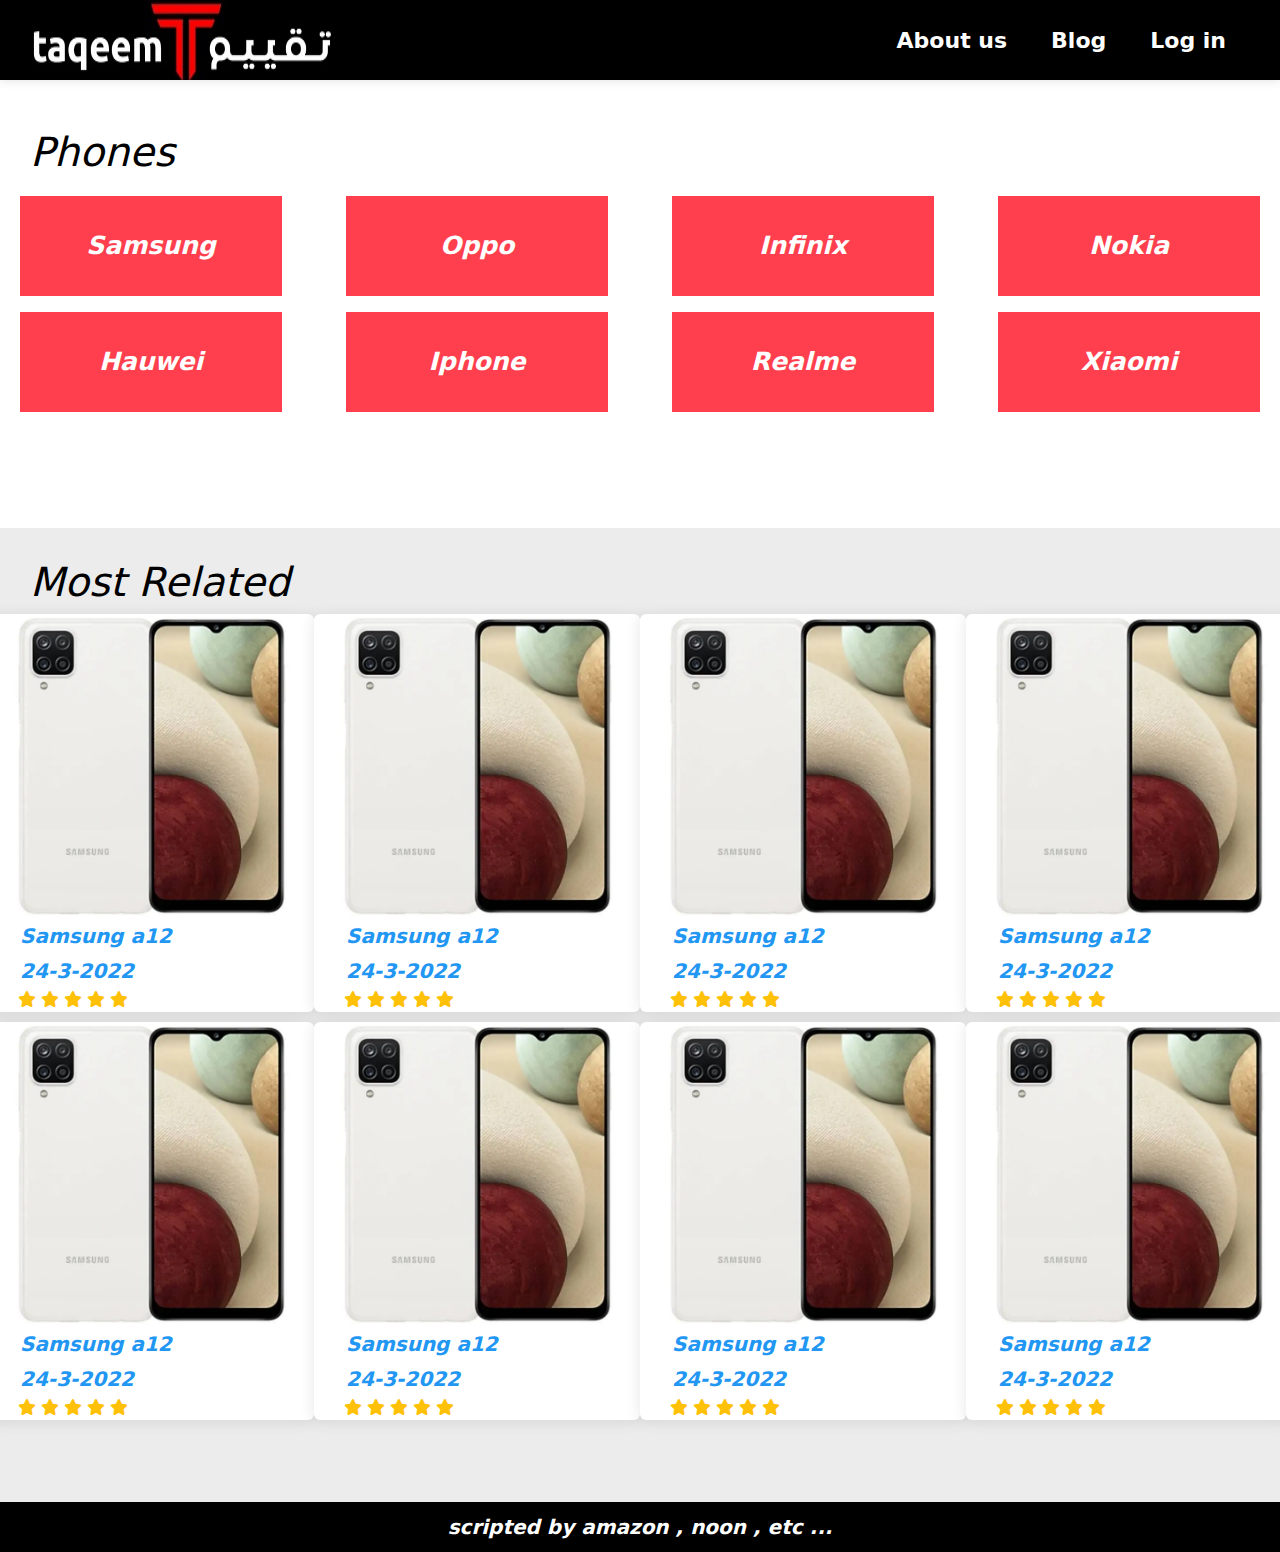
<file: public/assets/brand1/index.html>
<html>
    <head>
        <link rel="stylesheet" href="css/main.css">
        <link rel="stylesheet" href="css/font-awesome.min.css">
        <link rel="stylesheet" href="css/all.min.css">
        <link rel="stylesheet" href="css/bootstrap.min.css">
    </head>
    <body>
        <div class="header" id="header">
            <div class="container">
                <img src="imgs/logooo.jpg" class="logo">
                <div>
                    <a href="/login" class="log">Log in</a>
                    <a href="#blog">Blog</a>
                <a href="#about">About us</a>

                  </div>
              </div>
        </div>
        <div class="brand mt-5">
            <h1>Phones</h1>
            <div class="brands">
                <div class="row">
                    <div class="col-sm-6 col-md-4 col-lg-3">
                      <div class="box mb-3 phone" data-work="Smart Phones">
                        <span><a href="#">Samsung</a></span>
                      </div>
                    </div>
                    <div class="col-sm-6 col-md-4 col-lg-3">
                      <div class="box mb-3 phone" data-work="Headphones">
                        <span><a href="#">Oppo</a></span>
                      </div>
                    </div>
                    <div class="col-sm-6 col-md-4 col-lg-3">
                      <div class="box mb-3 phone" data-work="Games">
                        <span><a href="#">Infinix</a></span>
                      </div>
                    </div>
                    <div class="col-sm-6 col-md-4 col-lg-3">
                      <div class="box mb-3 phone" data-work="Laptops">
                        <span><a href="#">Nokia</a></span>
                      </div>
                    </div>
                    <div class="col-sm-6 col-md-4 col-lg-3">
                      <div class="box mb-3 phone" data-work="Cameras">
                        <span><a href="#">Hauwei</a></span>
                      </div>
                    </div>
                    <div class="col-sm-6 col-md-4 col-lg-3">
                      <div class="box mb-3 phone" data-work="Accessories">
                        <span><a href="#">Iphone</a></span>
                      </div>
                    </div>
                    <div class="col-sm-6 col-md-4 col-lg-3">
                      <div class="box mb-3 phone" data-work="TVs">
                        <span><a href="#">Realme</a></span>
                      </div>
                    </div>
                    <div class="col-sm-6 col-md-4 col-lg-3">
                      <div class="box mb-3 phone" data-work="Smart Watches">
                        <span><a href="#">Xiaomi</a></span>
                      </div>
                    </div>
                  </div>
        </div>
        </div>
        <div class="related">
            <h1>Most Related</h1>
            <div class="most-related">
                <div class="row">
                  <div class="box col-lg-3">
                      <img src="imgs/samsung-galaxy-a12-64gb-white.webp">
                      <span>Samsung a12</span>
                      <span>24-3-2022</span>
                      <i class="filled fa fa-star"></i>
                      <i class="filled fa fa-star"></i>
                      <i class="filled fa fa-star"></i>
                      <i class="filled fa fa-star"></i>
                      <i class="filled fa fa-star"></i>
                  </div>
                  <div class="box col-lg-3">
                      <img src="imgs/samsung-galaxy-a12-64gb-white.webp">
                      <span>Samsung a12</span>
                      <span>24-3-2022</span>
                      <i class="filled fa fa-star"></i>
                      <i class="filled fa fa-star"></i>
                      <i class="filled fa fa-star"></i>
                      <i class="filled fa fa-star"></i>
                      <i class="filled fa fa-star"></i>
                  </div>
                  <div class="box col-lg-3">
                      <img src="imgs/samsung-galaxy-a12-64gb-white.webp">
                      <span>Samsung a12</span>
                      <span>24-3-2022</span>
                      <i class="filled fa fa-star"></i>
                      <i class="filled fa fa-star"></i>
                      <i class="filled fa fa-star"></i>
                      <i class="filled fa fa-star"></i>
                      <i class="filled fa fa-star"></i>
                  </div>
                  <div class="box col-lg-3">
                      <img src="imgs/samsung-galaxy-a12-64gb-white.webp">
                      <span>Samsung a12</span>
                      <span>24-3-2022</span>
                      <i class="filled fa fa-star"></i>
                      <i class="filled fa fa-star"></i>
                      <i class="filled fa fa-star"></i>
                      <i class="filled fa fa-star"></i>
                      <i class="filled fa fa-star"></i>
                  </div>
                  <div class="box col-lg-3">
                      <img src="imgs/samsung-galaxy-a12-64gb-white.webp">
                      <span>Samsung a12</span>
                      <span>24-3-2022</span>
                      <i class="filled fa fa-star"></i>
                      <i class="filled fa fa-star"></i>
                      <i class="filled fa fa-star"></i>
                      <i class="filled fa fa-star"></i>
                      <i class="filled fa fa-star"></i>
                  </div>
                  <div class="box col-lg-3">
                      <img src="imgs/samsung-galaxy-a12-64gb-white.webp">
                      <span>Samsung a12</span>
                      <span>24-3-2022</span>
                      <i class="filled fa fa-star"></i>
                      <i class="filled fa fa-star"></i>
                      <i class="filled fa fa-star"></i>
                      <i class="filled fa fa-star"></i>
                      <i class="filled fa fa-star"></i>
                  </div>
                  <div class="box col-lg-3">
                      <img src="imgs/samsung-galaxy-a12-64gb-white.webp">
                      <span>Samsung a12</span>
                      <span>24-3-2022</span>
                      <i class="filled fa fa-star"></i>
                      <i class="filled fa fa-star"></i>
                      <i class="filled fa fa-star"></i>
                      <i class="filled fa fa-star"></i>
                      <i class="filled fa fa-star"></i>
                  </div>
                  <div class="box col-lg-3">
                      <img src="imgs/samsung-galaxy-a12-64gb-white.webp">
                      <span>Samsung a12</span>
                      <span>24-3-2022</span>
                      <i class="filled fa fa-star"></i>
                      <i class="filled fa fa-star"></i>
                      <i class="filled fa fa-star"></i>
                      <i class="filled fa fa-star"></i>
                      <i class="filled fa fa-star"></i>
                  </div>
                </div>
            </div>
            <br><br><br><div class="footer"><p>scripted by amazon , noon , etc ...</p></div>
        </div>

    </body>
</html>
</file>
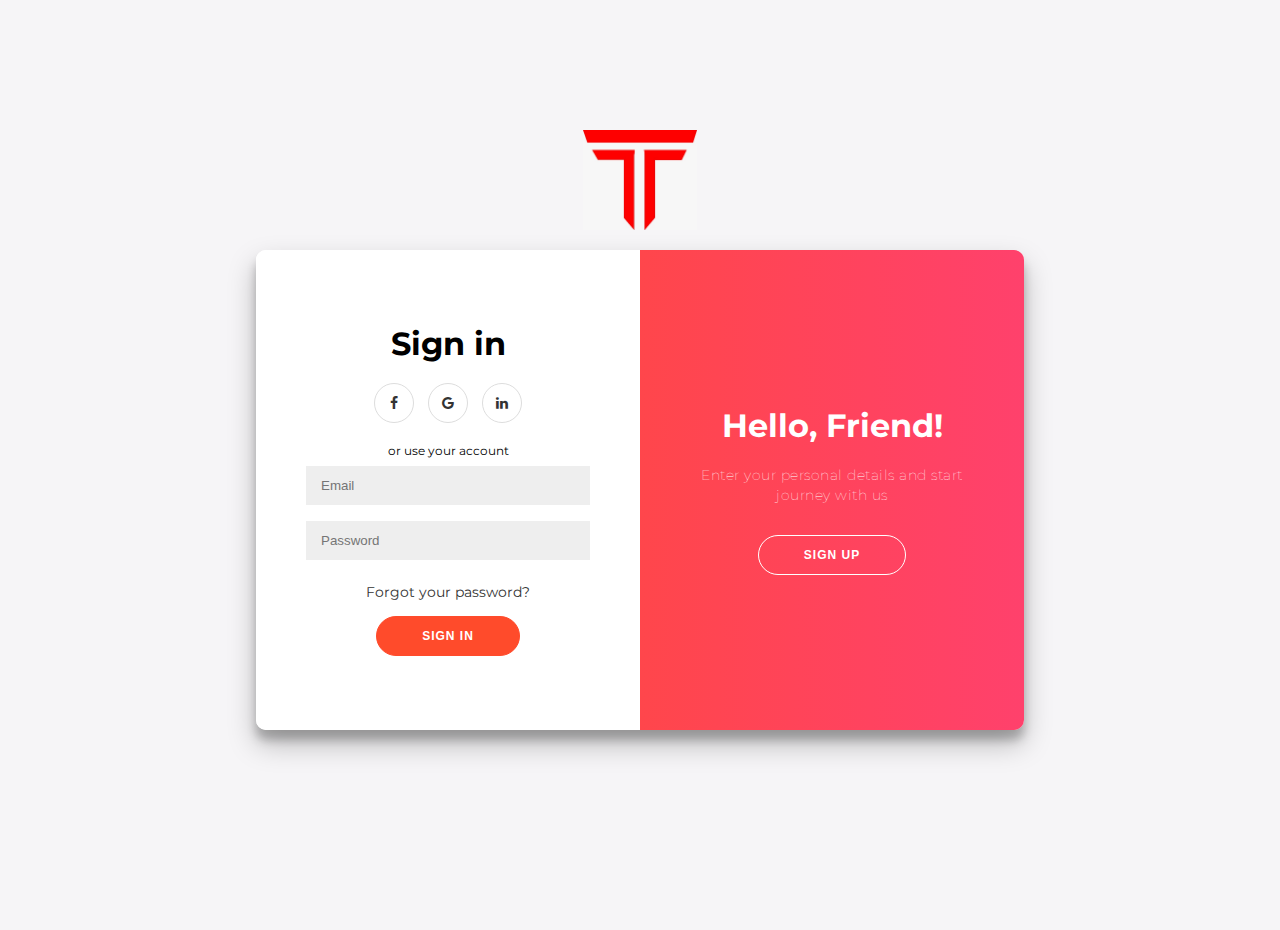
<file: public/assets/login/index.html>
<html>
<head>
<link rel="stylesheet" href="css/main.css">
<link rel="stylesheet" href="css/font-awesome.min.css">
<title>Login</title>
</head>
<body>
  <img src="imgs/logo.jpeg">
  <div class="container" id="container">
    <div class="form-container sign-up-container">
      <form action="#">
        <h1>Create Account</h1>
        <div class="social-container">
          <a href="#" class="social"><i class="fa fa-facebook-f"></i></a>
          <a href="#" class="social"><i class="fa fa-google" aria-hidden="true"></i></a>
          <a href="#" class="social"><i class="fa fa-linkedin" aria-hidden="true"></i></a>
        </div>
        <span>or use your email for registration</span>
        <input type="text" placeholder="Name" />
        <input type="email" placeholder="Email" />
        <input type="password" placeholder="Password" />
        <button>Sign Up</button>
      </form>
    </div>
    <div class="form-container sign-in-container">
      <form action="#">
        <h1>Sign in</h1>
        <div class="social-container">
          <a href="#" class="social"><i class="fa fa-facebook-f"></i></a>
          <a href="#" class="social"><i class="fa fa-google" aria-hidden="true"></i></a>
          <a href="#" class="social"><i class="fa fa-linkedin" aria-hidden="true"></i></a>
        </div>
        <span>or use your account</span>
        <input type="email" placeholder="Email" />
        <input type="password" placeholder="Password" />
        <a href="#">Forgot your password?</a>
        <button>Sign In</button>
      </form>
    </div>
    <div class="overlay-container">
      <div class="overlay">
        <div class="overlay-panel overlay-left">
          <h1>Welcome Back!</h1>
          <p>To keep connected with us please login with your personal info</p>
          <button class="ghost" id="signIn">Sign In</button>
        </div>
        <div class="overlay-panel overlay-right">
          <h1>Hello, Friend!</h1>
          <p>Enter your personal details and start journey with us</p>
          <button class="ghost" id="signUp">Sign Up</button>
        </div>
      </div>
    </div>
  </div>
  
  <script src="js/main.js"></script>
</body>
</html>
</file>
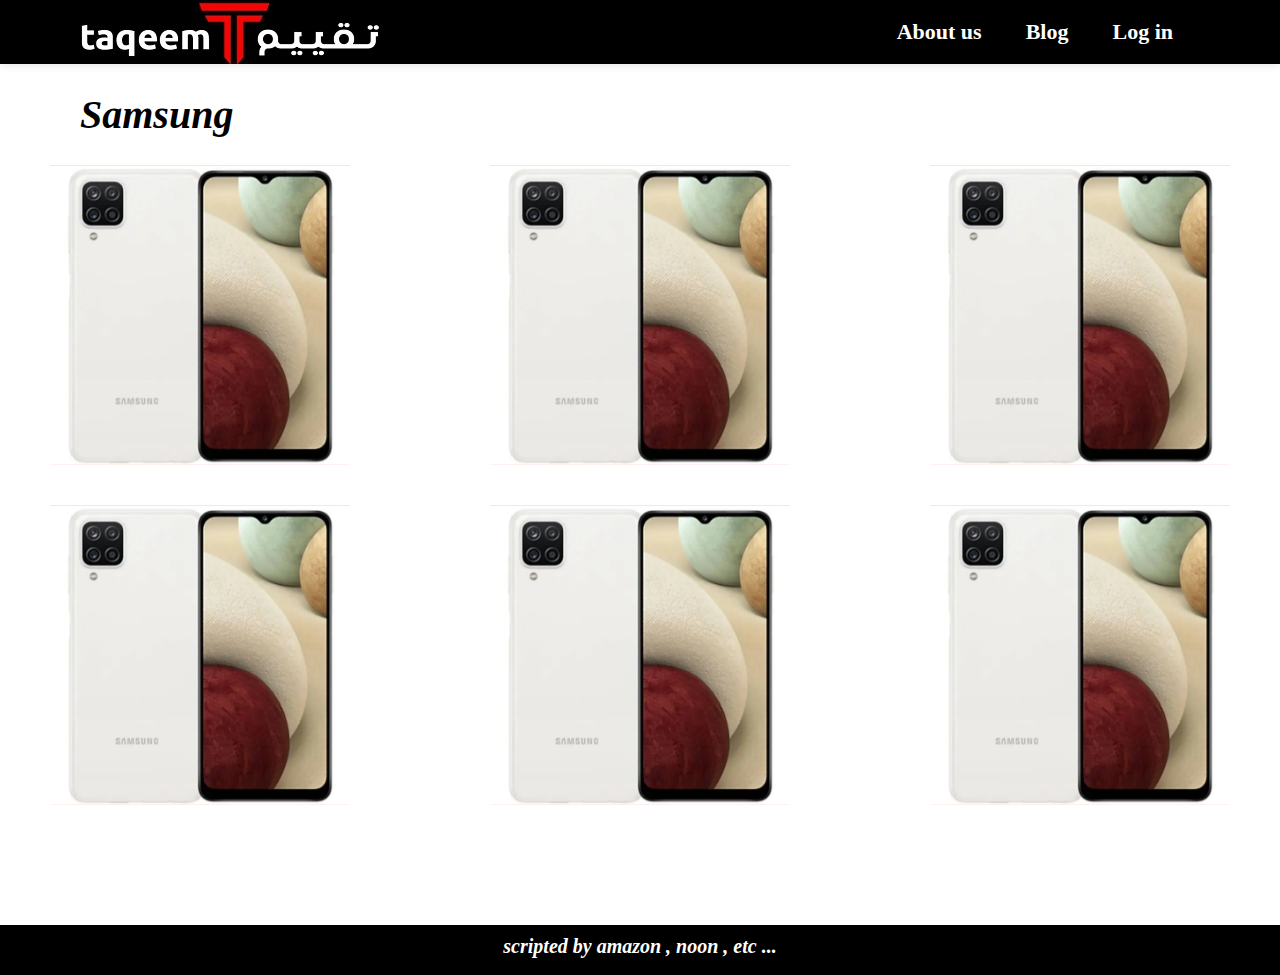
<file: public/assets/product1/index.html>
<html>
    <head>
        <link rel="stylesheet" href="css/main.css">
        <title>Samsung</title>
    </head>
    <body>
        <div class="header" id="header">
            <div class="container">
                <img src="img/logooo.jpg" class="logo">
                <div>
                    <a href="#" class="log">Log in</a>
                    <a href="#blog">Blog</a>
                <a href="#about">About us</a>
                  </div>
              </div>
        </div>

        <h1>Samsung</h1>
        
    <div class="gallery">
        
        <div class="father">
            <div class="front"><img src="img/samsung-galaxy-a12-64gb-white.webp"></div>
            <div class="back">
                <span>Name : A12</span>
                <span>Memory storage capacity : 64 GB</span>
                <span>OS : Android</span>
                <span>Screen size :	6.5 Inches</span>
                <br><a href="#">Read More</a>
            </div>
        </div>
        <div class="father">
            <div class="front"><img src="img/samsung-galaxy-a12-64gb-white.webp"></div>
            <div class="back">
                <span>Name : A12</span>
                <span>Memory storage capacity : 64 GB</span>
                <span>OS : Android</span>
                <span>Screen size :	6.5 Inches</span>
                <br><a href="#">Read More</a>
            </div>
        </div>
        <div class="father">
            <div class="front"><img src="img/samsung-galaxy-a12-64gb-white.webp"></div>
            <div class="back">
                <span>Name : A12</span>
                <span>Memory storage capacity : 64 GB</span>
                <span>OS : Android</span>
                <span>Screen size :	6.5 Inches</span>
                <br><a href="#">Read More</a>
            </div>
        </div>
        <div class="father">
            <div class="front"><img src="img/samsung-galaxy-a12-64gb-white.webp"></div>
            <div class="back">
                <span>Name : A12</span>
                <span>Memory storage capacity : 64 GB</span>
                <span>OS : Android</span>
                <span>Screen size :	6.5 Inches</span>
                <br><a href="#">Read More</a>
            </div>
        </div>
        <div class="father">
            <div class="front"><img src="img/samsung-galaxy-a12-64gb-white.webp"></div>
            <div class="back">
                <span>Name : A12</span>
                <span>Memory storage capacity : 64 GB</span>
                <span>OS : Android</span>
                <span>Screen size :	6.5 Inches</span>
                <br><a href="#">Read More</a>
            </div>
        </div>
        <div class="father">
            <div class="front"><img src="img/samsung-galaxy-a12-64gb-white.webp"></div>
            <div class="back">
                <span>Name : A12</span>
                <span>Memory storage capacity : 64 GB</span>
                <span>OS : Android</span>
                <span>Screen size :	6.5 Inches</span>
                <br><a href="#">Read More</a>
            </div>
        </div>
    </div>
    <div class="footer"><p>scripted by amazon , noon , etc ...</p></div>
    </body>
</html>
</file>
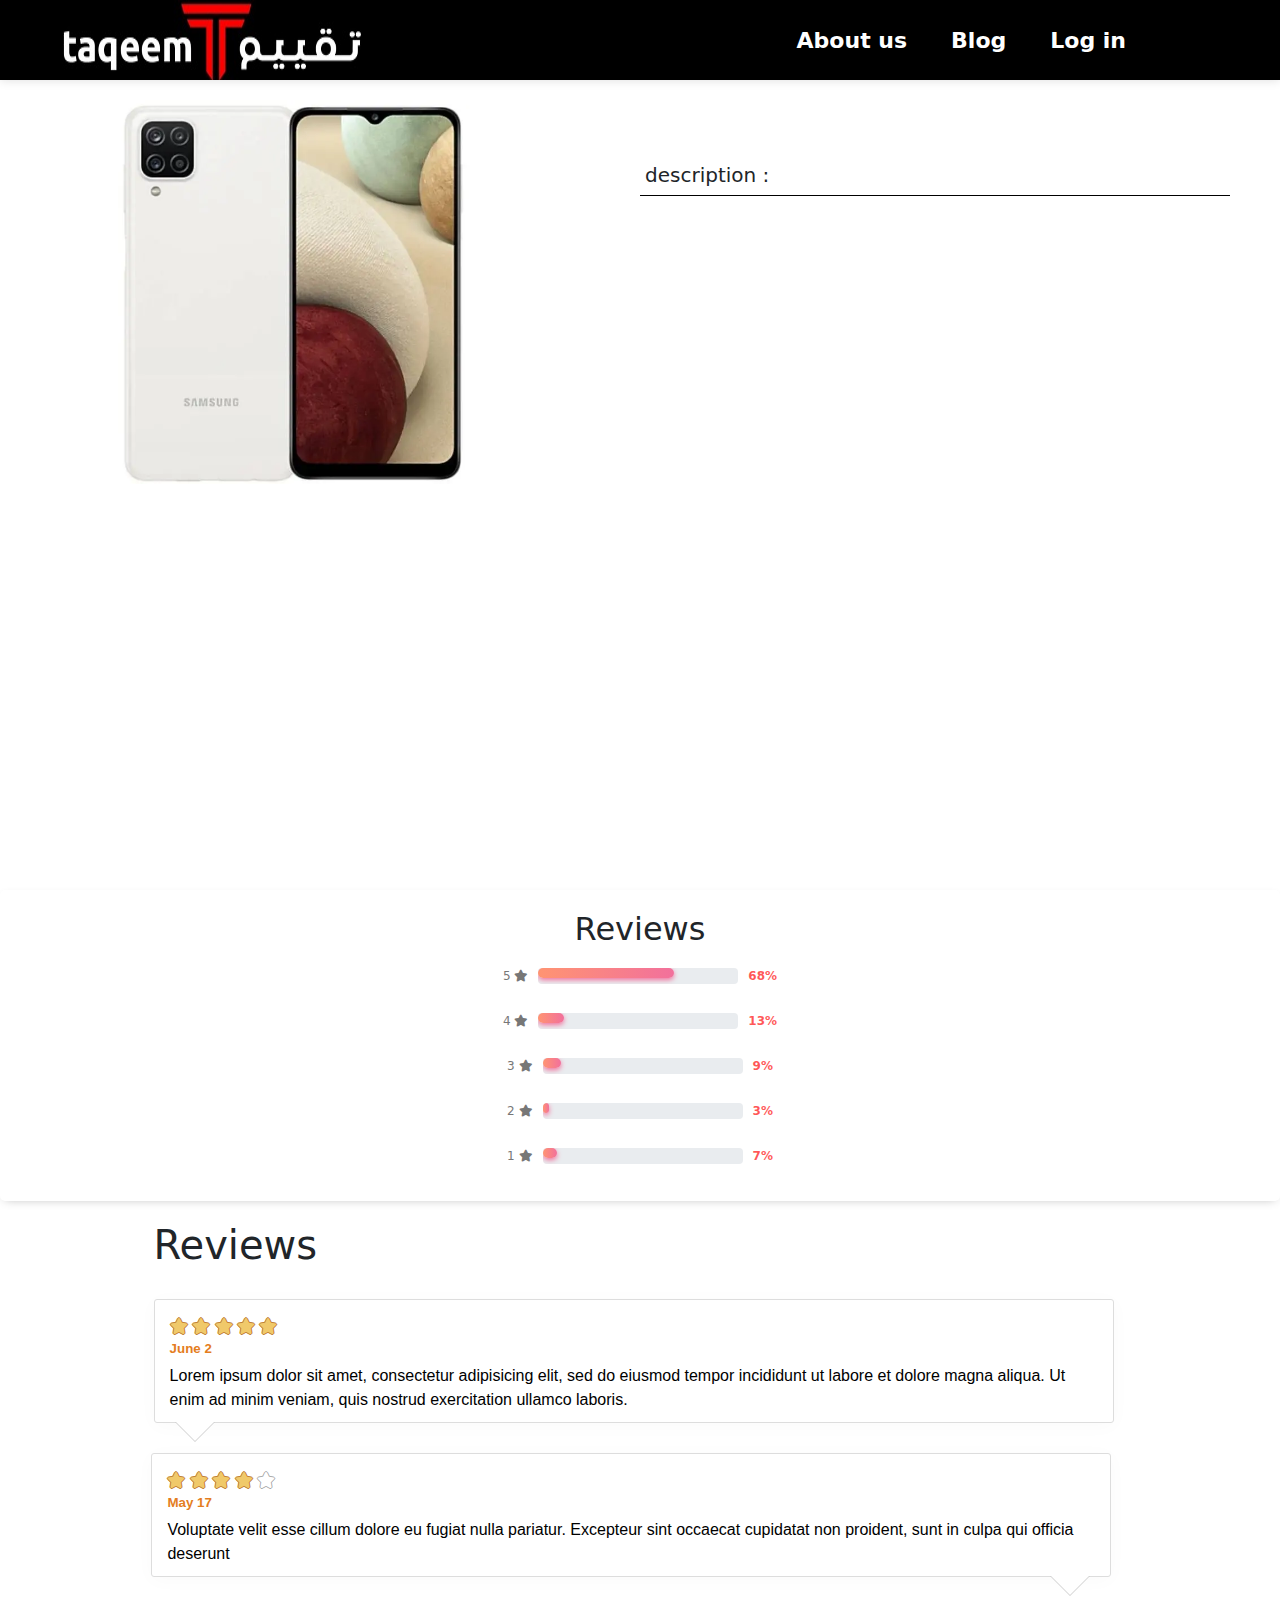
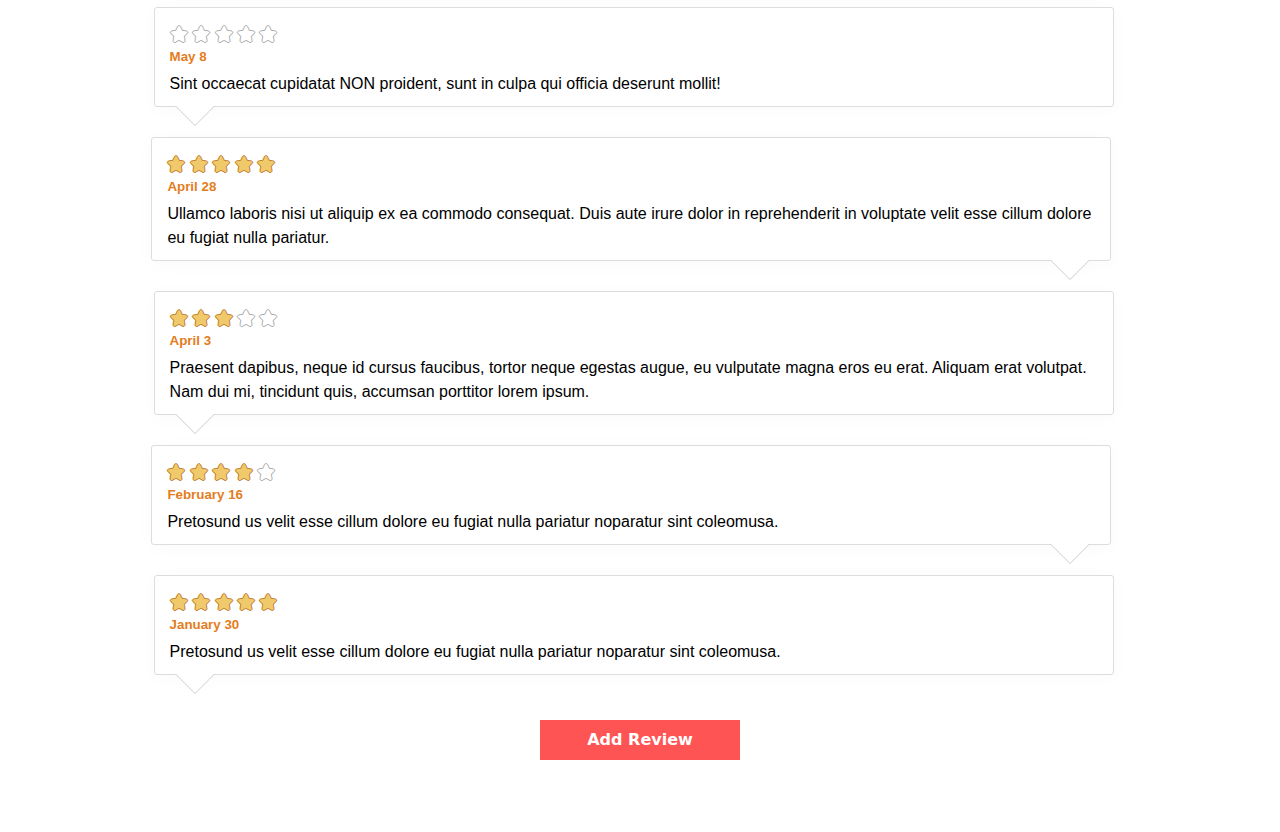
<file: public/assets/reveiw1/index.html>
<html>
<head>
    <link rel="stylesheet" href="css/main.css">
    <link rel="stylesheet" href="css/font-awesome.min.css">
    <link rel="stylesheet" href="css/all.min.css">
    <link rel="stylesheet" href="css/bootstrap.min.css">
</head>
<body>
<script src="js/jquery-3.5.1.min.js"></script>
<div class="header" id="header">
    <div class="container">
        <img src="imgs/logooo.jpg" class="logo">
        <div>
            <a href="#" class="log">Log in</a>
            <a href="#blog">Blog</a>
            <a href="#about">About us</a>
        </div>
    </div>
</div>
<div class="desc">
    <div class="image">
        <img src="imgs/samsung-galaxy-a12-64gb-white.webp">
    </div>
    <div class="description">
        <span> </span>
        <span> </span>
        <span> </span>
        <span class="des"> description :
                </span>

    </div>
</div>
<div class="reviews-container text-center">
    <h2>Reviews</h2>
    <div class="review text-center align-items-center justify-content-center">
        <span class="icon-container">5 <i class="filled fa fa-star"></i></span>
        <div class="progress">
            <div class="progress-done" data-done="68"></div>
        </div>
        <span class="percent">68%</span>
    </div>
    <div class="review text-center align-items-center justify-content-center">
        <span class="icon-container">4 <i class="filled fa fa-star"></i></span>
        <div class="progress">
            <div class="progress-done" data-done="13"></div>
        </div>
        <span class="percent">13%</span>
    </div>
    <div class="review text-center align-items-center justify-content-center">
        <span class="icon-container">3 <i class="filled fa fa-star"></i></span>
        <div class="progress">
            <div class="progress-done" data-done="9"></div>
        </div>
        <span class="percent">9%</span>
    </div>
    <div class="review text-center align-items-center justify-content-center">
        <span class="icon-container">2 <i class="filled fa fa-star"></i></span>
        <div class="progress">
            <div class="progress-done" data-done="3"></div>
        </div>
        <span class="percent">3%</span>
    </div>
    <div class="review text-center align-items-center justify-content-center">
        <span class="icon-container">1 <i class="filled fa fa-star"></i></span>
        <div class="progress">
            <div class="progress-done" data-done="7"></div>
        </div>
        <span class="percent">7%</span>
    </div>
</div>
<div class="rev">
    <h1 class="review-word">Reviews</h1>

    <div class=amazing-reviews>
        <blockquote class="block">
            <header>
              <span data-rating=5>
                <i class="filled fa fa-star"></i>
                <i class="filled fa fa-star"></i>
                <i class="filled fa fa-star"></i>
                <i class="filled fa fa-star"></i>
                <i class="filled fa fa-star"></i>
              </span>

                <span>June 2</span>


            </header>
            <p>Lorem ipsum dolor sit amet, consectetur adipisicing elit, sed do eiusmod tempor incididunt ut labore et
                dolore magna aliqua. Ut enim ad minim veniam, quis nostrud exercitation ullamco laboris.</p>
        </blockquote>
        <blockquote class="block2">
            <header>
              <span data-rating=4>
                <i class="filled fa fa-star"></i>
                <i class="filled fa fa-star"></i>
                <i class="filled fa fa-star"></i>
                <i class="filled fa fa-star"></i>
                <i class="filled fa fa-star"></i>
              </span>

                <span>May 17</span>

            </header>
            <p>Voluptate velit esse cillum dolore eu fugiat nulla pariatur. Excepteur sint occaecat cupidatat non
                proident, sunt in culpa qui officia deserunt</p>
        </blockquote>
        <blockquote class="block">
            <header>
              <span data-rating=0>
                <i class="filled fa fa-star"></i>
                <i class="filled fa fa-star"></i>
                <i class="filled fa fa-star"></i>
                <i class="filled fa fa-star"></i>
                <i class="filled fa fa-star"></i>
              </span>

                <span>May 8</span>

            </header>
            <p>Sint occaecat cupidatat NON proident, sunt in culpa qui officia deserunt mollit!</p>
        </blockquote>
        <blockquote class="block2">
            <header>
              <span data-rating=5>
                <i class="filled fa fa-star"></i>
                <i class="filled fa fa-star"></i>
                <i class="filled fa fa-star"></i>
                <i class="filled fa fa-star"></i>
                <i class="filled fa fa-star"></i>
              </span>

                <span> April 28</span>

            </header>
            <p>Ullamco laboris nisi ut aliquip ex ea commodo consequat. Duis aute irure dolor in reprehenderit in
                voluptate velit esse cillum dolore eu fugiat nulla pariatur.</p>
        </blockquote>
        <blockquote class="block">
            <header>
              <span data-rating=3>
                <i class="filled fa fa-star"></i>
                <i class="filled fa fa-star"></i>
                <i class="filled fa fa-star"></i>
                <i class="filled fa fa-star"></i>
                <i class="filled fa fa-star"></i>
              </span>

                <span>April 3</span>

            </header>
            <p>Praesent dapibus, neque id cursus faucibus, tortor neque egestas augue, eu vulputate magna eros eu erat.
                Aliquam erat volutpat. Nam dui mi, tincidunt quis, accumsan porttitor lorem ipsum.
        </blockquote>
        <blockquote class="block2">
            <header>
              <span data-rating=4>
                <i class="filled fa fa-star"></i>
                <i class="filled fa fa-star"></i>
                <i class="filled fa fa-star"></i>
                <i class="filled fa fa-star"></i>
                <i class="filled fa fa-star"></i>
              </span>

                <span>February 16</span>

            </header>
            <p>Pretosund us velit esse cillum dolore eu fugiat nulla pariatur noparatur sint coleomusa.</p>
        </blockquote>
        <blockquote class="block">
            <header>
              <span data-rating=5>
                <i class="filled fa fa-star"></i>
                <i class="filled fa fa-star"></i>
                <i class="filled fa fa-star"></i>
                <i class="filled fa fa-star"></i>
                <i class="filled fa fa-star"></i>
              </span>

                <span>January 30</span>

            </header>
            <p>Pretosund us velit esse cillum dolore eu fugiat nulla pariatur noparatur sint coleomusa.</p>
        </blockquote>
    </div>
</div>
<div class="popup1">
    <div class="inner1">

        <form autocomplete="off">
            <h2>A12</h2>
            <div class="group">
                <input type="text" placeholder="Full Name" id="name">
                <label for="name">User Name</label>
            </div>

            <div class="group">
                <input type="text" placeholder="Review Title" id="title">
                <label for="title">Review Title</label>
            </div>

            <div class="group">
                <input type="text" placeholder="Review" id="Review">
                <label for="Review">Review</label>
            </div>


            <div class="rating rating2"><!--
		--><a href="#5" title="Give 5 stars">★</a><!--
		--><a href="#4" title="Give 4 stars">★</a><!--
		--><a href="#3" title="Give 3 stars">★</a><!--
		--><a href="#2" title="Give 2 stars">★</a><!--
		--><a href="#1" title="Give 1 star">★</a>
            </div>


            <div class="group">
                <button class="add">Add Review</button>
            </div>

            <button>X</button>
        </form>

    </div>
</div>


<div class="add-button">
    <button class="add">Add Review</button>
</div>
<br><br><br>

<script src="js/main.js"></script>

<script>
    $(".add").click(function () {
        $(".popup1").fadeIn(400);
    })
    $(".popup1").click(function () {
        $(this).fadeOut(400);
    })
    $(".popup1 .inner1").click(function (e) {
        e.stopPropagation();
    })
    $(".popup1 button").click(function () {
        $(".popup1").fadeOut(400);
    })


</script>
</body>

</html>
</file>
<file: public/assets/brand1/css/main.css>
body
{
margin: 0;
box-sizing: border-box;
}
.container
{
margin-right: auto;
padding-right: 15px;    
}
.header
{
background-color: black;
box-shadow: 0 0 10px #ddd;    
position: relative;
}
.header .container
{
display: flex;
justify-content: space-between;
align-items: center;
flex-wrap: wrap;
position: relative;
}
.header .logo
{
width: 300px;
display: flex;
justify-content: center;
align-items: center;
overflow: hidden;
height: 80px;
background-color: black;
margin-left: -50px;
}
.header .log 
{
float: right;
color: white;
text-decoration: none;
font-weight: bold;
margin-left: 20px;
margin-right: -40px;
font-size: 22px;
padding: 12px;
transition: 0.3s;
}
.header a
{
float: right;
color: white;
text-decoration: none;
font-weight: bold;
margin-left: 20px;
font-size: 22px;
padding: 12px;
transition: 0.3s;
}
@media (max-width: 767px){
    .header .logo{
        width: 100%;
        height: 50px;
    }
}
.brand
{
padding-bottom: 100px;
position: relative;
overflow: hidden;
}
.brand h1
{
color: black;
margin-left: 30px;
font-size: 40px;
font-style: italic;
position: relative;
margin-bottom: 20px;
}

.brand .brands .phone
{
display: block;
background-color: #ff3f4d;
margin: 0 20px;
height: 100px;
display: flex;
justify-content: center;
align-items: center;
}
.brand .brands .phone a
{
text-decoration: none;
width: 100%;
height: 100%;
font-size: 25px;
font-weight: bold;
color: white;
font-style: italic;
}
.brand .brands .phone a:hover
{
text-decoration: underline;
}
.related
{
position: relative;
background-color: #ececec;
overflow: hidden;
}
.related h1
{
color: black;
margin-left: 30px;
font-size: 40px;
font-style: italic;
padding-top: 30px;
}

.related .most-related .box
{
box-shadow: 0 2px 15px rgb(0 0 0 / 10%);
background-color: white;
border-radius: 6px;
overflow: hidden;
margin: 0 0px 10px;
}
.related .most-related .box img
{
max-width: 100%;
}
.related .most-related .box span
{
display: block;
font-size: 20px;
margin: 5px 0 0 20px;
color: #2196f3;
font-weight: bold;
font-style: italic;
min-height: 30px;
}
.related .most-related .box i
{
color: #ffc107;
margin-top: 5px;
padding-bottom: 5px;
}
.related .most-related .box i:first-of-type
{
margin-left:18px ;
}
.footer
{
width: 100%;
height: 50px;
background-color: black;
margin: 0;
}
.footer p
{
color: white;
text-align: center;
padding-top: 10px;
font-size: 20px;
font-weight: bold;
font-style: italic;
}
</file>
<file: public/assets/login/css/main.css>
@import url('https://fonts.googleapis.com/css?family=Montserrat:400,800');

* {
	box-sizing: border-box;
}

body {
	background: #f6f5f7;
	display: flex;
	justify-content: center;
	align-items: center;
	flex-direction: column;
	font-family: 'Montserrat', sans-serif;
	height: 100vh;
	margin: -20px 0 50px;
}
img
{
height: 100px;
margin-bottom: 20px;
}
h1 {
	font-weight: bold;
	margin: 0;
}

h2 {
	text-align: center;
}

p {
	font-size: 14px;
	font-weight: 100;
	line-height: 20px;
	letter-spacing: 0.5px;
	margin: 20px 0 30px;
}

span {
	font-size: 12px;
}

a {
	color: #333;
	font-size: 14px;
	text-decoration: none;
	margin: 15px 0;
}

button {
	border-radius: 20px;
	border: 1px solid #FF4B2B;
	background-color: #FF4B2B;
	color: #FFFFFF;
	font-size: 12px;
	font-weight: bold;
	padding: 12px 45px;
	letter-spacing: 1px;
	text-transform: uppercase;
	transition: transform 80ms ease-in;
    cursor: pointer;
}

button:active {
	transform: scale(0.95);
}

button:focus {
	outline: none;
}

button.ghost {
	background-color: transparent;
	border-color: #FFFFFF;
}

form {
	background-color: #FFFFFF;
	display: flex;
	align-items: center;
	justify-content: center;
	flex-direction: column;
	padding: 0 50px;
	height: 100%;
	text-align: center;
}

input {
	background-color: #eee;
	border: none;
	padding: 12px 15px;
	margin: 8px 0;
	width: 100%;
}

.container {
	background-color: #fff;
	border-radius: 10px;
  	box-shadow: 0 14px 28px rgba(0,0,0,0.25), 
			0 10px 10px rgba(0,0,0,0.22);
	position: relative;
	overflow: hidden;
	width: 768px;
	max-width: 100%;
	min-height: 480px;
}

.form-container {
	position: absolute;
	top: 0;
	height: 100%;
	transition: all 0.6s ease-in-out;
}

.sign-in-container {
	left: 0;
	width: 50%;
	z-index: 2;
}

.container.right-panel-active .sign-in-container {
	transform: translateX(100%);
}

.sign-up-container {
	left: 0;
	width: 50%;
	opacity: 0;
	z-index: 1;
}

.container.right-panel-active .sign-up-container {
	transform: translateX(100%);
	opacity: 1;
	z-index: 5;
	animation: show 0.6s;
}

@keyframes show {
	0%, 49.99% {
		opacity: 0;
		z-index: 1;
	}
	
	50%, 100% {
		opacity: 1;
		z-index: 5;
	}
}

.overlay-container {
	position: absolute;
	top: 0;
	left: 50%;
	width: 50%;
	height: 100%;
	overflow: hidden;
	transition: transform 0.6s ease-in-out;
	z-index: 100;
}

.container.right-panel-active .overlay-container{
	transform: translateX(-100%);
}

.overlay {
	background: #FF416C;
	background: -webkit-linear-gradient(to right, #FF4B2B, #FF416C);
	background: linear-gradient(to right, #FF4B2B, #FF416C);
	background-repeat: no-repeat;
	background-size: cover;
	background-position: 0 0;
	color: #FFFFFF;
	position: relative;
	left: -100%;
	height: 100%;
	width: 200%;
  	transform: translateX(0);
	transition: transform 0.6s ease-in-out;
}

.container.right-panel-active .overlay {
  	transform: translateX(50%);
}

.overlay-panel {
	position: absolute;
	display: flex;
	align-items: center;
	justify-content: center;
	flex-direction: column;
	padding: 0 40px;
	text-align: center;
	top: 0;
	height: 100%;
	width: 50%;
	transform: translateX(0);
	transition: transform 0.6s ease-in-out;
}

.overlay-left {
	transform: translateX(-20%);
}

.container.right-panel-active .overlay-left {
	transform: translateX(0);
}

.overlay-right {
	right: 0;
	transform: translateX(0);
}

.container.right-panel-active .overlay-right {
	transform: translateX(20%);
}

.social-container {
	margin: 20px 0;
}

.social-container a {
	border: 1px solid #DDDDDD;
	border-radius: 50%;
	display: inline-flex;
	justify-content: center;
	align-items: center;
	margin: 0 5px;
	height: 40px;
	width: 40px;
}

footer {
    background-color: #222;
    color: #fff;
    font-size: 14px;
    bottom: 0;
    position: fixed;
    left: 0;
    right: 0;
    text-align: center;
    z-index: 999;
}

footer p {
    margin: 10px 0;
}

footer i {
    color: red;
}

footer a {
    color: #3c97bf;
    text-decoration: none;
}
</file>
<file: public/assets/product1/css/main.css>
body
{
margin: 0;
box-sizing: border-box;
}
.container
{
margin-right: auto;
padding-right: 15px;    
}
.header
{
background-color: black;
box-shadow: 0 0 10px #ddd;    
position: relative;
}
.header .container
{
display: flex;
justify-content: space-between;
align-items: center;
flex-wrap: wrap;
position: relative;
}
.header .logo
{
display: flex;
justify-content: center;
align-items: center;
overflow: hidden;
margin-left: 80px;
}
.header .log 
{
float: right;
color: white;
text-decoration: none;
font-weight: bold;
margin-left: 20px;
margin-right: 20px;
font-size: 22px;
padding: 12px;
transition: 0.3s;
margin-right: 80px;
}
.header a
{
float: right;
color: white;
text-decoration: none;
font-weight: bold;
margin-left: 20px;
font-size: 22px;
padding: 12px;
transition: 0.3s;
}
.header a:hover
{
color: blue;
}

@media (max-width: 767px){
    .header .logo{
        width: 100%;
        height: 50px;
    }
}
h1
{
color: black;
margin-left: 30px;
font-size: 40px;
font-style: italic;
margin-left: 80px;
}
.gallery 
{
display: grid;
grid-template-columns: repeat(auto-fill, minmax(400px, 1fr));
gap: 40px;
padding-bottom: 100px;
}
.father
{
width: 300px;
height: 300px;
margin: 0 50px ;
position: relative;
background-color: red;
transition: all 1s ease-in-out;
transform-style: preserve-3d;
background-clip:content-box;
background-origin: content-box;
}
.father:hover
{
transform: rotateY(180deg);

}
.father > div
{
position: absolute;
left: 0;
top: 0;
width: 100%;
height:100%;
color: white;
text-align: center; 
}
.front
{
z-index: 2;
background-color: red;
backface-visibility: hidden;
}
.front img
{
width: 100%;
height: 100%;
}
.back
{
z-index: 1;
background-color: #ff0000ab;
transform: rotateY(180deg);
backface-visibility: hidden;
}
.back span
{
font-size: 20px;
margin: 0;
display: block;
margin-top: 20px;
}
.back a
{
color: white;
text-decoration: none;
font-size: 20px;
}
.back a:hover
{
text-decoration: underline;
}
.footer
{
width: 100%;
height: 50px;
background-color: black;
margin: 0;
}
.footer p
{
color: white;
text-align: center;
padding-top: 10px;
font-size: 20px;
font-weight: bold;
font-style: italic;
}
</file>
<file: public/assets/reveiw1/css/main.css>
body
{
margin: 0;
box-sizing: border-box;
}
.container
{
margin-right: auto;
padding-right: 15px;    
}
.header
{
background-color: black;
box-shadow: 0 0 10px #ddd;    
position: relative;
height: 80px;
}
.header .container
{
display: flex;
justify-content: space-between;
align-items: center;
flex-wrap: wrap;
position: relative;
}
.header .logo
{
width: 300px;
display: flex;
justify-content: center;
align-items: center;
overflow: hidden;
height: 80px;
background-color: black;
margin-left: -20px;
}
.header a
{
float: right;
color: white;
text-decoration: none;
font-weight: bold;
margin-left: 20px;
font-size: 22px;
padding: 12px;
transition: 0.3s;
}
.header a:first-of-type
{
margin-right: 60px;
}

@media (max-width: 767px){
    .header .logo{
        width: 100%;
        height: 50px;
    }
}
.desc
{
min-height: 90vh;
display: flex;
flex-wrap: wrap;
}
.desc .image
{
flex-basis: 50%;
}
.desc .image img
{
max-width: 60%;
margin-left: 100px;
margin-top: 20px;
}
.desc .description
{
flex-basis:50%;
}
.desc .description span
{
display: block;
padding-top: 20px;
padding-left: 5px;
padding-bottom: 5px;
font-size: 20px;
border-bottom: 1px solid black;
margin-right: 50px;
}
.desc .description span:first-of-type
{
font-weight: bold;
color: #2196f3;
border: none;
padding-bottom: 0px;
}
.desc .description span:nth-of-type(2)
{
font-weight: bold;
color: #2196f3;
border: none;
padding-bottom: 0px;
}
.desc .description span:nth-of-type(3)
{
font-weight: bold;
color: #2196f3;
border: none;
padding-bottom: 0px;
}
.desc .description 
{
min-height: 100px;
}
.reviews-container {
	background-color: #fff;
	border-radius: 5px;
	box-shadow: 0 3px 10px -5px rgba(0, 0, 0, 0.3);
	padding: 20px;
}

.review {
	border: 1px solid transparent;
	border-radius: 5px;
	color: #777;
	display: flex;
	font-size: 12px;
	align-items: center;
	padding: 10px;
	margin: 5px 0;
	
}

.review:hover {
	border: 1px solid #ddd;
	box-shadow: 0 3px 10px -5px rgba(0, 0, 0, 0.7);
}

.progress {
	background-color: rgba(100, 100, 100, 0.2);
	border-radius: 5px;
	position: relative;
	margin: 0 10px;
	height: 10px;
	width: 200px;
}

.progress-done {
	background: linear-gradient(to left, rgb(242, 112, 156), rgb(255, 148, 114));
	box-shadow: 0 3px 3px -5px rgb(242, 112, 156), 0 2px 5px rgb(242, 112, 156);
	border-radius: 5px;
	height: 10px;
	width: 0;
	transition: width 1s ease 0.3s;
}

.percent {
	color: #ff0000ab;
	font-weight: bold;
}

/* SOCIAL PANEL CSS */
.social-panel-container {
	position: fixed;
	right: 0;
	bottom: 80px;
	transform: translateX(100%);
	transition: transform 0.4s ease-in-out;
}

.social-panel-container.visible {
	transform: translateX(-10px);
}

.social-panel {	
	background-color: #fff;
	border-radius: 16px;
	box-shadow: 0 16px 31px -17px rgba(0,31,97,0.6);
	border: 5px solid #001F61;
	display: flex;
	flex-direction: column;
	justify-content: center;
	align-items: center;
	font-family: 'Muli';
	position: relative;
	height: 169px;	
	width: 370px;
	max-width: calc(100% - 10px);
}

.social-panel button.close-btn {
	border: 0;
	color: #97A5CE;
	cursor: pointer;
	font-size: 20px;
	position: absolute;
	top: 5px;
	right: 5px;
}

.social-panel button.close-btn:focus {
	outline: none;
}

.social-panel p {
	background-color: #001F61;
	border-radius: 0 0 10px 10px;
	color: #fff;
	font-size: 14px;
	line-height: 18px;
	padding: 2px 17px 6px;
	position: absolute;
	top: 0;
	left: 50%;
	margin: 0;
	transform: translateX(-50%);
	text-align: center;
	width: 235px;
}

.social-panel p i {
	margin: 0 5px;
}

.social-panel p a {
	color: #FF7500;
	text-decoration: none;
}

.social-panel h4 {
	margin: 20px 0;
	color: #97A5CE;	
	font-family: 'Muli';	
	font-size: 14px;	
	line-height: 18px;
	text-transform: uppercase;
}

.social-panel ul {
	display: flex;
	list-style-type: none;
	padding: 0;
	margin: 0;
}

.social-panel ul li {
	margin: 0 10px;
}

.social-panel ul li a {
	border: 1px solid #DCE1F2;
	border-radius: 50%;
	color: #001F61;
	font-size: 20px;
	display: flex;
	justify-content: center;
	align-items: center;
	height: 50px;
	width: 50px;
	text-decoration: none;
}

.social-panel ul li a:hover {
	border-color: #FF6A00;
	box-shadow: 0 9px 12px -9px #FF6A00;
}

.floating-btn {
	border-radius: 26.5px;
	background-color: #001F61;
	border: 1px solid #001F61;
	box-shadow: 0 16px 22px -17px #03153B;
	color: #fff;
	cursor: pointer;
	font-size: 16px;
	line-height: 20px;
	padding: 12px 20px;
	position: fixed;
	bottom: 20px;
	right: 20px;
	z-index: 999;
}

.floating-btn:hover {
	background-color: #ffffff;
	color: #001F61;
}

.floating-btn:focus {
	outline: none;
}

.floating-text {
	background-color: #001F61;
	border-radius: 10px 10px 0 0;
	color: #fff;
	font-family: 'Muli';
	padding: 7px 15px;
	position: fixed;
	bottom: 0;
	left: 50%;
	transform: translateX(-50%);
	text-align: center;
	z-index: 998;
}

.floating-text a {
	color: #FF7500;
	text-decoration: none;
}

@media screen and (max-width: 480px) {

	.social-panel-container.visible {
		transform: translateX(0px);
	}
	
	.floating-btn {
		right: 10px;
	}
}

.amazing-reviews {
	font-size: 12pt;
  }
  .amazing-reviews blockquote {
	font-family: Myriad, Helvetica, 'Lucida Grande', 'DejaVu Sans Condensed', 'Liberation Sans', 'Nimbus Sans L', Tahoma, Geneva, Arial, sans-serif;
	padding: 0;
	background: white;
	border: 1px solid #ddd;
	border-radius: 3px;
	padding: 15px 15px 10px 15px;
	position: relative;
	box-shadow: rgba(0,0,0,.025) 0 3px 20px;
	-webkit-user-select: none;
	-moz-user-select: none;
	-ms-user-select: none;
	-o-user-select: none;
	user-select: none;
	cursor: default;
  }
  .amazing-reviews .block
  {
	margin-left: 12%;
  }
  .amazing-reviews .block2
  {
	position: relative;
	right: 12%;
  }
  .amazing-reviews blockquote:before {
	content: '';
	display: block;
	border: 20px solid transparent;
	border-top-color: #ccc;
	position: absolute;
	top: 100%;
	left: 20px;
	z-index: 250;
	background: transparent;
	height: 0;
	opacity: 1;
  }
  .amazing-reviews blockquote:nth-of-type(even):before {
	left: auto;
	right: 20px;
  }
  .amazing-reviews blockquote:after {
	content: '';
	display: block;
	border: 19px solid transparent;
	border-top-color: white;
	position: absolute;
	top: 100%;
	left: 21px;
	z-index: 500;
  }
  .amazing-reviews blockquote:nth-of-type(even):after {
	left: auto;
	right: 21px;
  }
  .amazing-reviews blockquote:last-of-type {
	margin-bottom: 45px;
  }
  .amazing-reviews blockquote header span i {
	color: white;
	text-shadow: #aaa 1px 0 0, #aaa 0 1px 0, #aaa -1px 0 0, #aaa 0 -1px 0;
  }
  .amazing-reviews blockquote header span[data-rating="1"] i:nth-child(-n+1),
  .amazing-reviews blockquote header span[data-rating="2"] i:nth-child(-n+2),
  .amazing-reviews blockquote header span[data-rating="3"] i:nth-child(-n+3),
  .amazing-reviews blockquote header span[data-rating="4"] i:nth-child(-n+4),
  .amazing-reviews blockquote header span[data-rating="5"] i:nth-child(-n+5) {
	color: #f0c96a;
	text-shadow: #c08036 1px 0 0, #c08036 0 1px 0, #c08036 -1px 0 0, #c08036 0 -1px 0;
  }
  .amazing-reviews blockquote strong {
	color: black;
	display: inline;
  }
  .amazing-reviews strong + span {
	margin-left: -3px;
  }
  .amazing-reviews blockquote strong + span + span {
	display: block;
	margin: 5px 0;
  }
  .amazing-reviews blockquote span em {
	font-style: normal;
	font-weight: bold;
	color: #155096;
	text-decoration: underline;
  }
  .amazing-reviews blockquote span:last-of-type {
	color: #e47d21;
	font-size: 10pt;
	font-weight: bold;
	display: block;
  }
  .amazing-reviews blockquote p {
	font-size: 12pt;
	font-style: normal;
	margin: 5px 0 0 0;
	color: black;
  }
  .amazing-reviews h2:last-of-type {
	background: #eee;
	text-align: center;
	font-weight: 400;
	padding: 15px;
	margin: 0;
	border: 1px solid #ccc;
	position: relative;
  }
  .amazing-reviews h2 q,
  .amazing-reviews h2 strong {
	font-weight: 600;
  }
  @media (min-width: 400px) {
	.amazing-reviews h2:last-of-type {
	  font-size: 24pt;
	}
  }
  @media (min-width: 700px) {
	.amazing-reviews blockquote {
	  width: 75%;
	  margin: 30px 15px 0 15px;
	}
	.amazing-reviews blockquote:nth-of-type(even) {
	  margin-left: calc(25% - 15px);
	}
	.amazing-reviews h2:last-of-type {
	  font-size: 28pt;
	}
  }
  @media (min-width: 700px) {
	.amazing-reviews .quote-container {
	  width: 100%;
	  padding: 0 75px;
	}
  }
.review-word
{
margin-left: 12%;
margin-top: 20px;
}
.popup1
{
position: fixed;
top: 0;
left: 0;
width: 100%;
height: 200%;
z-index: 9999;
background-color: rgba(187, 187, 187, 0.8);
display: none;
}
.inner1
{
background-color: white;
border: 1px solid #ccc;
padding: 20px;
width: 600px;
height: 90%;
position: fixed;
left: 40%;
margin-left: -150px;
top: 20%;
margin-top: -125px;
}
.popup1 .inner1 button
{
position: absolute;
top: 30px;
right: 30px;
padding: 2px 8px;
background-color: transparent;
border: 1px solid black;
cursor: pointer;
}
.popup1 input:placeholder-shown + label {
	opacity:0;
	transform: translateY(100%);
  }
  
  /* Other CSS to make it look cool */
  
  
.popup1  a {
	color: #ffc600;
  }
.popup1  h2 {
	font-size: 20px;
  }
  
.popup1 *, *:before, *:after {
	box-sizing: inherit;
  }
  
  
.popup1 form {
	width:100%;
	height: 100%;
	border:1px solid grey;
	padding:50px;
	background:white;
	
  }
  
.popup1  input {
	width: 100%;
	padding:20px;
	margin:20px 0;
	border:2px solid black;
	transition: all 0.1s;
	font-size:20px;
  }
  
.popup1 .group {
	position: relative;
  }
  
.popup1 input + label {
	border:1px solid black;
	position: absolute;
	top:0;
	left: 20px;
	transition: all 0.1s;
	opacity:1;
	background:white;
	border:2px solid;
	border-width: 0 2px 0 2px;
	padding:0 5px;
	transform: translateY(calc(50% + 5px));
  }
  
  
.popup1  input:focus {
	outline:0;
	border-color:#ffc600;
  }
  
.popup1 input:focus + label {
	border-color:#ffc600;
  }
.popup1 .group .add
{
width: 200px;
height: 40px;
background-color: #ff0000ab;
color: white;
font-weight: bold;
border: none;
margin-right: 100px;
transform: translateY(-50px);
}
.popup1 i
{
color: #ffc107;
font-size: 20px;
margin-top: 5px;
}
.popup1 i:first-of-type
{
margin-left: 35%;
}
.footer
{
width: 100%;
height: 50px;
background-color: black;
margin: 0;
}
.footer p
{
color: white;
text-align: center;
padding-top: 10px;
font-size: 20px;
font-weight: bold;
font-style: italic;
}
.add-button
{
text-align: center;
}
.add-button .add 
{
width: 200px;
height: 40px;
background-color: #ff0000ab;
color: white;
font-weight: bold;
border: none;

}


 a { 
	color: #aaa;
	text-decoration: none;
}
 a:hover,
 a:focus {
	text-decoration: underline;
}


a[href*="intent"] {
	display:inline-block;
}

/*  
 * Rating styles
 */
.rating {
	font-size: 45px;
	overflow:hidden;
	margin-right: 58%;
	position: relative;
	bottom: 30px;
}
.rating input {
opacity: 0;
position: absolute;
cursor: pointer;
}

.rating a,
.rating label {
	color: #aaa;
	text-decoration: none;
	-webkit-transition: color .4s;
	-moz-transition: color .4s;
	-o-transition: color .4s;
	transition: color .4s;
}
.rating label:hover ~ label,
.rating input:focus ~ label,
.rating label:hover,
.rating a:hover,
.rating a:hover ~ a,
.rating a:focus,
.rating a:focus ~ a		{
	color: orange;
	cursor: pointer;
}
.rating2 {
	direction: rtl;
}
.rating2 a {
	float:none
}
</file>
